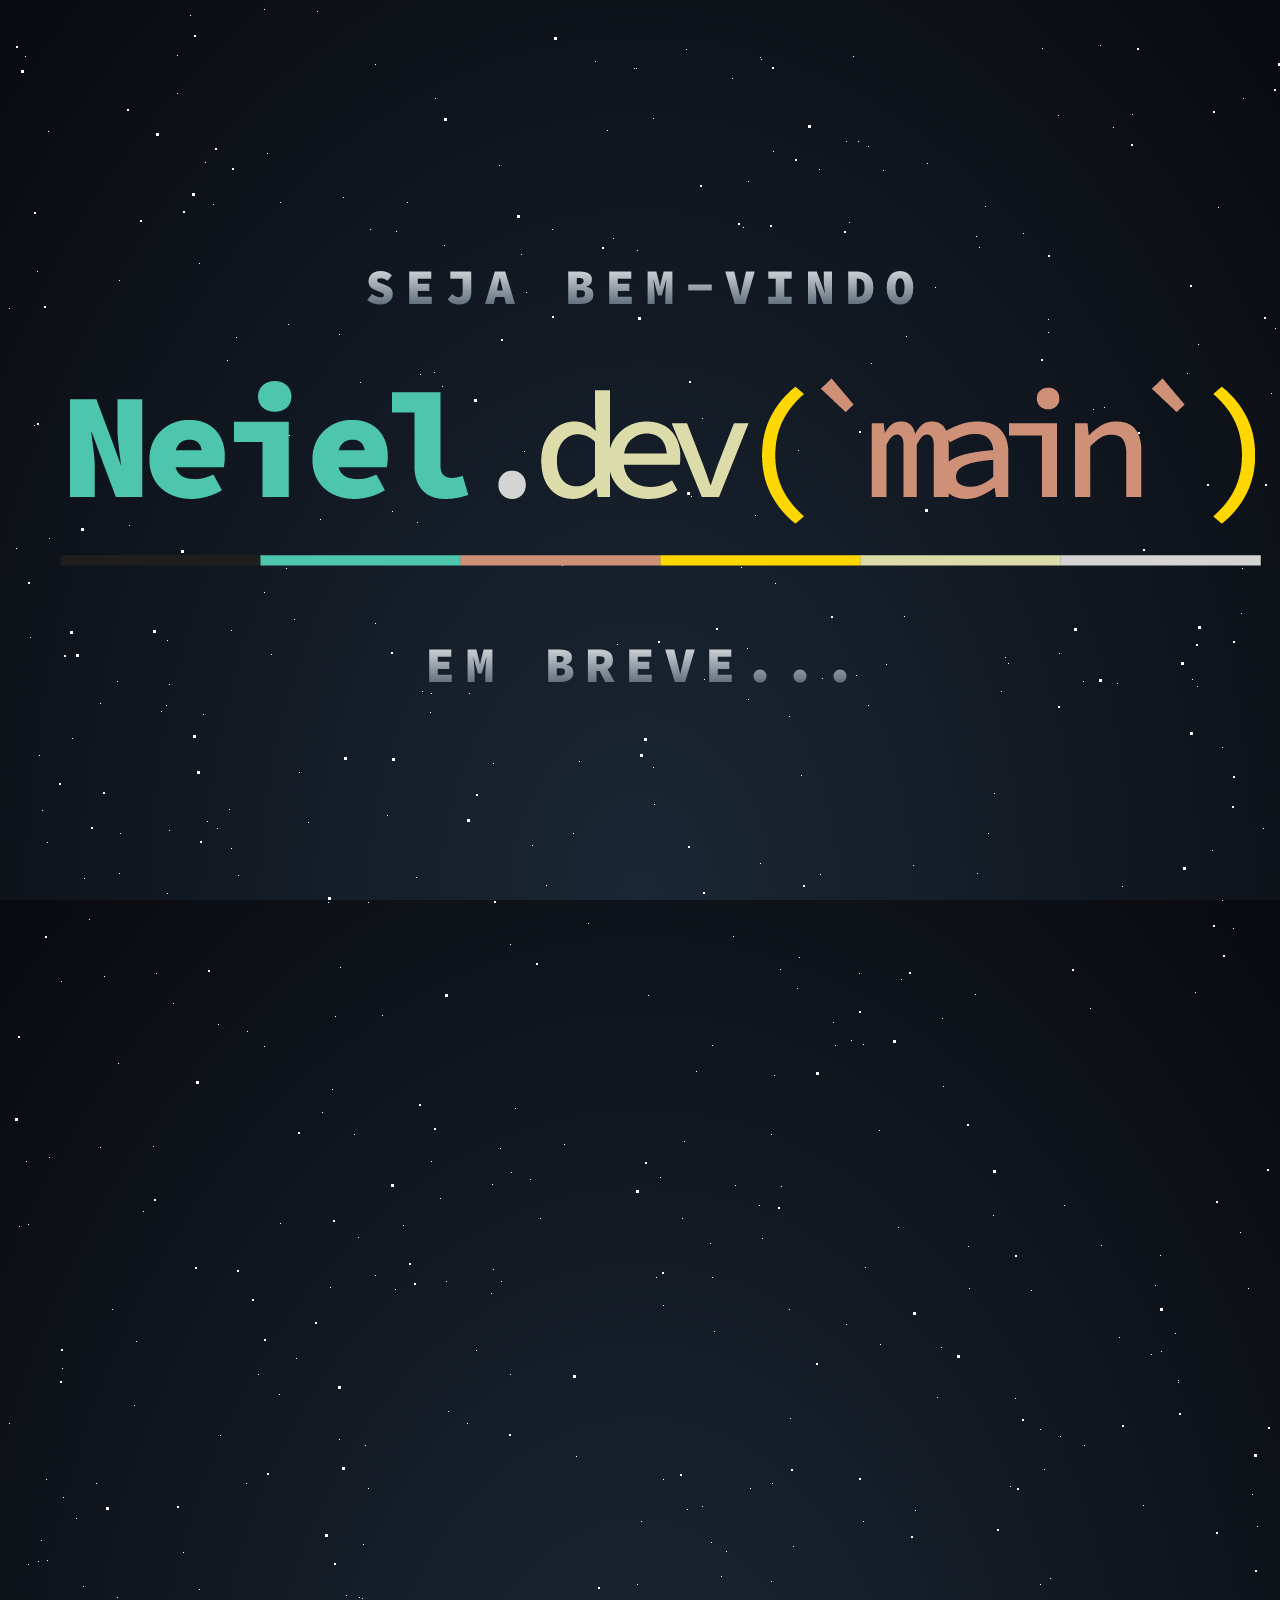
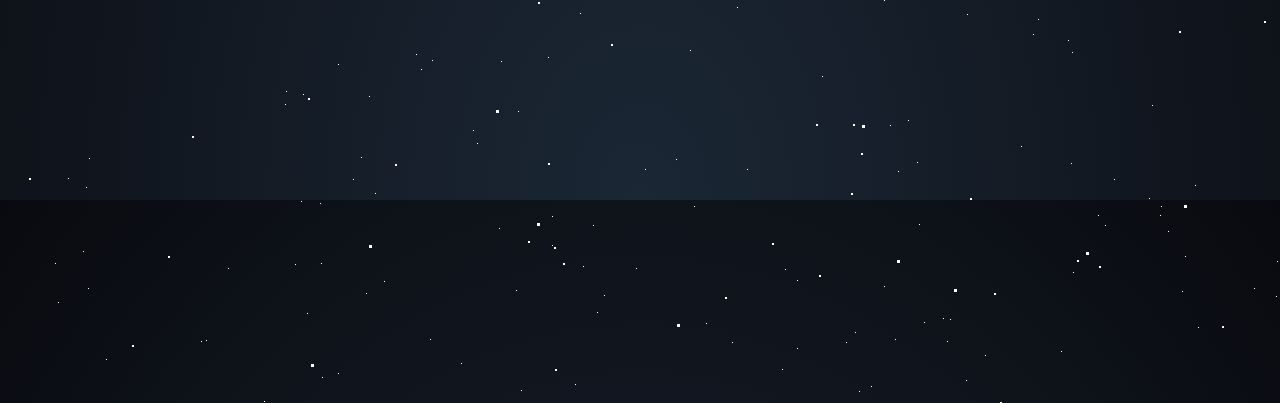
<file: index.html>
<!DOCTYPE html><html lang="pt-BR"><head> <meta charset="UTF-8"> <meta http-equiv="X-UA-Compatible" content="IE=edge"> <meta name="viewport" content="width=device-width, initial-scale=1.0"> <title>Neiel.Dev</title> <link rel="stylesheet" href="animatedBg.css"> <link rel="stylesheet" href="style.css"> <meta name="description" content="Neiel.Dev é um blog com artigos, tutoriais e opinião sobre programação no Brasil."> <link rel="shortcut icon" href="favicon.png" type="image/x-icon"> <meta property="og:title" content="Neiel.dev" /> <meta property="og:type" content="blog" /> <meta property="og:description" content="Neiel.Dev é um blog com artigos, tutoriais e opinião sobre programação no Brasil." /> <meta property="og:image" content="favicon.png" /> <meta property="og:url" content="https://Neiel.dev/" /></head><body><div id='stars'></div><div id='stars2'></div><div id='stars3'></div><div id='title'> <span> Seja bem-vindo </span> <br> <span> <img src="Neiel.dev_Logo.png" alt="Neiel.Dev"> </span> <br> <span> Em Breve... </span></div></body></html>
</file>
<file: style.css>
/**
 * Neiel.Dev
 * https://neiel.dev
 */
@import url('https://fonts.googleapis.com/css2?family=Source+Code+Pro:ital,wght@0,200;0,400;0,900;1,200;1,400;1,900&display=swap');
#title {
    font-family: 'Source Code Pro', monospace !important;
    text-transform: uppercase;
    font-weight: 900;
    top:35%;
    text-align: center;
}
@media (max-width:415px) {
    #title span {
        font-size: 18px;
    }
    img {
        width: 90%;
    }
}
</file>
<file: animatedBg.css>
#stars,#stars:after{width:1px;height:1px;box-shadow:863px 355px #fff,1758px 634px #fff,876px 1592px #fff,1845px 520px #fff,327px 1008px #fff,1085px 401px #fff,907px 1502px #fff,1432px 989px #fff,1304px 125px #fff,1672px 38px #fff,1737px 1059px #fff,993px 683px #fff,332px 959px #fff,729px 1599px #fff,1064px 1644px #fff,814px 670px #fff,322px 1279px #fff,1471px 1417px #fff,1053px 1943px #fff,1233px 605px #fff,1880px 584px #fff,228px 329px #fff,682px 1642px #fff,156px 470px #fff,997px 649px #fff,696px 671px #fff,1177px 1848px #fff,492px 1140px #fff,1923px 540px #fff,876px 1878px #fff,633px 1513px #fff,1804px 1120px #fff,1983px 1126px #fff,413px 1661px #fff,1878px 78px #fff,465px 1722px #fff,502px 1366px #fff,68px 1510px #fff,1519px 927px #fff,1147px 1277px #fff,1283px 1435px #fff,742px 1480px #fff,1945px 1604px #fff,331px 1431px #fff,1947px 1665px #fff,1589px 1960px #fff,522px 1171px #fff,1936px 56px #fff,646px 796px #fff,841px 214px #fff,1214px 739px #fff,1558px 1961px #fff,376px 1873px #fff,1837px 794px #fff,763px 1573px #fff,491px 157px #fff,1532px 1402px #fff,1525px 540px #fff,556px 1136px #fff,313px 1855px #fff,781px 708px #fff,754px 1230px #fff,357px 1437px #fff,1307px 1223px #fff,1953px 1977px #fff,589px 1904px #fff,109px 1589px #fff,591px 475px #fff,1765px 1638px #fff,917px 424px #fff,1409px 1710px #fff,702px 1235px #fff,353px 1749px #fff,1921px 1027px #fff,320px 894px #fff,1563px 1972px #fff,1170px 1374px #fff,774px 1961px #fff,909px 1754px #fff,1881px 1075px #fff,1633px 712px #fff,626px 60px #fff,789px 980px #fff,872px 1336px #fff,1776px 1871px #fff,280px 316px #fff,838px 133px #fff,1605px 830px #fff,1859px 95px #fff,1935px 21px #fff,572px 1605px #fff,694px 410px #fff,263px 646px #fff,1916px 549px #fff,724px 1934px #fff,1725px 651px #fff,438px 1273px #fff,1344px 484px #fff,1023px 1282px #fff,1240px 1280px #fff,53px 973px #fff,1470px 313px #fff,223px 840px #fff,395px 1217px #fff,898px 328px #fff,1042px 1570px #fff,827px 1037px #fff,135px 1203px #fff,676px 1133px #fff,935px 1078px #fff,1105px 119px #fff,468px 1342px #fff,1402px 1317px #fff,47px 1855px #fff,1167px 1325px #fff,1574px 1731px #fff,1991px 1466px #fff,977px 198px #fff,518px 284px #fff,78px 1779px #fff,752px 49px #fff,360px 894px #fff,75px 1578px #fff,256px 1038px #fff,1px 300px #fff,544px 221px #fff,1995px 1397px #fff,104px 1301px #fff,1244px 1486px #fff,1255px 820px #fff,1890px 1705px #fff,900px 1712px #fff,645px 110px #fff,277px 1696px #fff,985px 1207px #fff,1545px 390px #fff,629px 242px #fff,1981px 563px #fff,20px 1556px #fff,1881px 1786px #fff,1459px 1883px #fff,1567px 1370px #fff,739px 1761px #fff,412px 366px #fff,1567px 1139px #fff,1372px 269px #fff,753px 51px #fff,1106px 1771px #fff,727px 1177px #fff,977px 1947px #fff,1013px 1738px #fff,733px 559px #fff,199px 813px #fff,508px 1882px #fff,1551px 377px #fff,1772px 1115px #fff,1957px 957px #fff,259px 145px #fff,39px 834px #fff,1947px 801px #fff,350px 1229px #fff,31px 747px #fff,694px 1498px #fff,205px 196px #fff,1473px 1179px #fff,1190px 336px #fff,1434px 916px #fff,538px 877px #fff,1217px 502px #fff,1503px 1766px #fff,1787px 1601px #fff,346px 1126px #fff,20px 1216px #fff,1637px 714px #fff,360px 1480px #fff,532px 1210px #fff,1905px 1585px #fff,1990px 1353px #fff,1607px 1179px #fff,335px 189px #fff,1716px 1182px #fff,1141px 1790px #fff,1497px 302px #fff,1813px 871px #fff,747px 507px #fff,1034px 40px #fff,1534px 1644px #fff,239px 1023px #fff,674px 1210px #fff,26px 417px #fff,272px 1215px #fff,1822px 1013px #fff,544px 1808px #fff,609px 636px #fff,491px 1820px #fff,1032px 1421px #fff,1344px 452px #fff,423px 1153px #fff,790px 442px #fff,408px 869px #fff,882px 1717px #fff,1805px 1444px #fff,1090px 1807px #fff,843px 1032px #fff,159px 632px #fff,878px 656px #fff,1124px 106px #fff,1114px 878px #fff,210px 1016px #fff,1422px 1806px #fff,1418px 1082px #fff,544px 1837px #fff,1888px 1947px #fff,678px 41px #fff,1982px 256px #fff,571px 753px #fff,751px 1197px #fff,1553px 1456px #fff,939px 1933px #fff,195px 706px #fff,1338px 429px #fff,1563px 1040px #fff,1617px 857px #fff,1864px 1773px #fff,421px 2000px #fff,256px 584px #fff,916px 1914px #fff,640px 987px #fff,1349px 1359px #fff,1135px 1497px #fff,1372px 1869px #fff,1950px 1428px #fff,1439px 645px #fff,358px 1885px #fff,1050px 107px #fff,1190px 1919px #fff,287px 1856px #fff,367px 1785px #fff,355px 1536px #fff,330px 1656px #fff,38px 1471px #fff,278px 1683px #fff,384px 503px #fff,1811px 483px #fff,629px 1576px #fff,1383px 136px #fff,1833px 416px #fff,740px 691px #fff,927px 279px #fff,704px 1269px #fff,96px 968px #fff,1642px 1382px #fff,1934px 1348px #fff,1425px 1577px #fff,1531px 1706px #fff,1153px 1798px #fff,1063px 1755px #fff,1379px 620px #fff,17px 48px #fff,1550px 273px #fff,1408px 306px #fff,713px 1568px #fff,427px 90px #fff,1px 1415px #fff,76px 870px #fff,1692px 318px #fff,765px 143px #fff,1295px 68px #fff,1361px 1239px #fff,1548px 1953px #fff,1868px 433px #fff,1468px 1928px #fff,33px 1532px #fff,1455px 189px #fff,1527px 1909px #fff,278px 560px #fff,960px 1238px #fff,652px 1169px #fff,503px 1164px #fff,1343px 113px #fff,219px 352px #fff,510px 1703px #fff,112px 825px #fff,54px 1360px #fff,1490px 958px #fff,959px 1606px #fff,1796px 364px #fff,1883px 758px #fff,679px 1501px #fff,60px 1770px #fff,1950px 156px #fff,1953px 1663px #fff,1187px 1777px #fff,1745px 1136px #fff,1964px 1077px #fff,1908px 1943px #fff,1612px 679px #fff,130px 410px #fff,568px 1448px #fff,1152px 1247px #fff,1902px 624px #fff,399px 194px #fff,1618px 1604px #fff,1407px 763px #fff,1097px 1817px #fff,587px 53px #fff,1772px 843px #fff,706px 1323px #fff,1246px 1880px #fff,1807px 1562px #fff,735px 219px #fff,1775px 1705px #fff,1040px 324px #fff,668px 1751px #fff,8px 540px #fff,1268px 1888px #fff,1832px 235px #fff,1160px 1823px #fff,1032px 1576px #fff,1431px 599px #fff,1002px 1478px #fff,1235px 90px #fff,111px 272px #fff,367px 56px #fff,238px 1475px #fff,1594px 1893px #fff,314px 1104px #fff,1386px 1884px #fff,1782px 1880px #fff,80px 1880px #fff,1547px 998px #fff,230px 867px #fff,1901px 1230px #fff,1170px 1372px #fff,1889px 1938px #fff,1380px 1235px #fff,969px 865px #fff,426px 364px #fff,288px 1350px #fff,1830px 1742px #fff,845px 48px #fff,1015px 225px #fff,1025px 1626px #fff,781px 1301px #fff,484px 1176px #fff,1088px 423px #fff,1577px 1553px #fff,1618px 144px #fff,351px 1589px #fff,871px 1122px #fff,345px 1771px #fff,1040px 311px #fff,838px 1316px #fff,1515px 1177px #fff,1324px 1687px #fff,1234px 560px #fff,698px 1915px #fff,847px 1924px #fff,1705px 700px #fff,1326px 995px #fff,300px 814px #fff,1890px 670px #fff,81px 911px #fff,863px 1978px #fff,110px 1055px #fff,724px 70px #fff,175px 1544px #fff,756px 555px #fff,1143px 1346px #fff,1721px 224px #fff,1854px 1569px #fff,1969px 1035px #fff,159px 885px #fff,890px 1219px #fff,1144px 1697px #fff,857px 1259px #fff,793px 767px #fff,1189px 678px #fff,1747px 1431px #fff,1945px 1368px #fff,1269px 1853px #fff,1699px 1981px #fff,1263px 385px #fff,1433px 348px #fff,1817px 1272px #fff,1302px 987px #fff,309px 3px #fff,1942px 1337px #fff,1441px 1238px #fff,1572px 1586px #fff,554px 557px #fff,764px 1475px #fff,961px 1280px #fff,223px 622px #fff,1002px 2000px #fff,911px 1816px #fff,121px 517px #fff,379px 807px #fff,198px 1932px #fff,585px 1817px #fff,1601px 1228px #fff,92px 695px #fff,209px 820px #fff,851px 965px #fff,890px 1763px #fff,1051px 645px #fff,126px 1397px #fff,967px 986px #fff,111px 865px #fff,81px 1750px #fff,1552px 1113px #fff,30px 1553px #fff,1606px 1596px #fff,567px 1976px #fff,1708px 33px #fff,1872px 1561px #fff,98px 1951px #fff,855px 1513px #fff,1542px 1886px #fff,934px 1010px #fff,408px 1646px #fff,286px 611px #fff,1624px 1550px #fff,493px 1273px #fff,1680px 1903px #fff,789px 1940px #fff,1204px 842px #fff,524px 837px #fff,1355px 834px #fff,905px 857px #fff,1392px 1507px #fff,191px 255px #fff,1052px 1428px #fff,1587px 1330px #fff,1867px 1194px #fff,575px 1858px #fff,782px 1410px #fff,41px 1149px #fff,860px 697px #fff,740px 173px #fff,338px 1587px #fff,295px 1686px #fff,1210px 199px #fff,1905px 325px #fff,352px 374px #fff,250px 1366px #fff,860px 138px #fff,1930px 46px #fff,1567px 683px #fff,145px 1138px #fff,704px 1037px #fff,1075px 673px #fff,1527px 714px #fff,637px 1761px #fff,1860px 1649px #fff,1302px 191px #fff,1836px 857px #fff,625px 429px #fff,422px 1931px #fff,312px 511px #fff,703px 1534px #fff,1570px 1738px #fff,1364px 156px #fff,1096px 399px #fff,1225px 920px #fff,1553px 345px #fff,387px 1281px #fff,958px 1972px #fff,1153px 1343px #fff,1517px 1000px #fff,409px 514px #fff,1463px 125px #fff,1626px 905px #fff,493px 1653px #fff,1184px 671px #fff,502px 936px #fff,1406px 1800px #fff,64px 730px #fff,367px 1267px #fff,483px 1285px #fff,361px 1688px #fff,887px 1931px #fff,1759px 1522px #fff,158px 697px #fff,1703px 986px #fff,169px 47px #fff,1093px 1237px #fff,968px 228px #fff,688px 1063px #fff,1945px 939px #fff,933px 1339px #fff,1935px 175px #fff,540px 1649px #fff,293px 1793px #fff,1367px 1096px #fff,838px 1934px #fff,1742px 27px #fff,580px 915px #fff,1345px 596px #fff,1109px 675px #fff,1278px 327px #fff,165px 995px #fff,1642px 1027px #fff,50px 1894px #fff,1716px 1099px #fff,281px 427px #fff,942px 1911px #fff,1633px 892px #fff,436px 237px #fff,516px 443px #fff,88px 1475px #fff,655px 1471px #fff,605px 230px #fff,11px 1218px #fff,29px 263px #fff,739px 640px #fff,92px 1139px #fff,1647px 1683px #fff,469px 1735px #fff,513px 1982px #fff,1557px 433px #fff,109px 673px #fff,752px 855px #fff,1232px 1224px #fff,678px 41px #fff,1267px 320px #fff,855px 1036px #fff,1583px 354px #fff,599px 122px #fff,485px 755px #fff,197px 154px #fff,1111px 1329px #fff,1786px 828px #fff,485px 1261px #fff,986px 785px #fff,1152px 1807px #fff,1056px 1197px #fff,1946px 1946px #fff,1655px 1830px #fff,367px 615px #fff,1995px 272px #fff,1421px 1719px #fff,1736px 1978px #fff,789px 1872px #fff,331px 326px #fff,1624px 836px #fff,645px 759px #fff,1276px 343px #fff,1000px 655px #fff,1490px 1894px #fff,1588px 1389px #fff,18px 1153px #fff,191px 1581px #fff,374px 1007px #fff,1483px 1939px #fff,1793px 1934px #fff,414px 683px #fff,459px 1415px #fff,424px 1652px #fff,1179px 365px #fff,1806px 1638px #fff,153px 703px #fff,388px 223px #fff,1977px 297px #fff,169px 85px #fff,1174px 1883px #fff,314px 1969px #fff,1826px 1658px #fff,1924px 1706px #fff,763px 1126px #fff,1967px 1323px #fff,221px 801px #fff,811px 161px #fff,1276px 1404px #fff,1805px 488px #fff,256px 1px #fff,1865px 163px #fff,1570px 1318px #fff,929px 1389px #fff,1705px 357px #fff,648px 1269px #fff,1798px 1076px #fff,971px 239px #fff,1249px 1518px #fff,362px 221px #fff,875px 162px #fff,1007px 1390px #fff,1800px 924px #fff,777px 1861px #fff,161px 676px #fff,1737px 1558px #fff,1513px 630px #fff,148px 965px #fff,1529px 977px #fff,1728px 1017px #fff,773px 1178px #fff,1472px 1562px #fff,935px 1910px #fff,1092px 37px #fff,655px 1297px #fff,161px 822px #fff,628px 60px #fff,1332px 179px #fff,1076px 1437px #fff,291px 764px #fff,1956px 1031px #fff,40px 123px #fff,1324px 41px #fff,41px 530px #fff,1814px 108px #fff,1060px 1632px #fff,34px 802px #fff,453px 1955px #fff,1672px 731px #fff,39px 1552px #fff,1187px 984px #fff,434px 378px #fff,565px 825px #fff,896px 608px #fff,432px 1190px #fff,212px 1427px #fff,440px 1403px #fff,766px 1067px #fff,513px 246px #fff,1976px 788px #fff,791px 949px #fff,1649px 1192px #fff,1560px 163px #fff,507px 1100px #fff,312px 1795px #fff,423px 685px #fff,1308px 1880px #fff,330px 1965px #fff,1065px 1864px #fff,1708px 70px #fff,772px 961px #fff,1934px 1343px #fff,422px 704px #fff,980px 825px #fff,1781px 131px #fff,1945px 1888px #fff,1370px 1757px #fff,272px 194px #fff,850px 133px #fff,324px 1081px #fff,1395px 388px #fff,1036px 1461px #fff,596px 1887px #fff,1610px 1992px #fff,1293px 668px #fff,1803px 1097px #fff,1296px 173px #fff,1736px 887px #fff,22px 629px #fff,271px 1386px #fff,1984px 1252px #fff,725px 928px #fff,814px 1668px #fff,1370px 1285px #fff,683px 488px #fff,128px 1333px #fff,718px 1543px #fff,825px 1014px #fff,1597px 173px #fff,1082px 1000px #fff,893px 971px #fff,1947px 126px #fff,354px 1590px #fff,1582px 1049px #fff,55px 1489px #fff,812px 866px #fff,686px 1798px #fff,851px 1983px #fff,1684px 1977px #fff,1999px 1479px #fff,1457px 1517px #fff,1976px 737px #fff,1449px 393px #fff,1030px 1611px #fff,1214px 892px #fff,1435px 1641px #fff,461px 685px #fff,1825px 1930px #fff,767px 575px #fff,1989px 204px #fff,1690px 1033px #fff,193px 1933px #fff,2000px 1338px #fff,1619px 1386px #fff,182px 7px #fff,1331px 208px #fff,848px 667px #fff,75px 1843px #fff,299px 1905px #fff,919px 155px #fff,1543px 1669px #fff,785px 1538px #fff,628px 1860px #fff,1376px 1008px #fff,220px 1860px #fff}#stars2,#stars2:after{width:2px;height:2px;box-shadow:1533px 1607px #fff,1568px 306px #fff,1664px 1550px #fff,650px 632px #fff,1890px 19px #fff,486px 892px #fff,590px 1578px #fff,547px 1960px #fff,1328px 1089px #fff,770px 1198px #fff,528px 954px #fff,1208px 1192px #fff,119px 100px #fff,1114px 1416px #fff,1443px 1058px #fff,1671px 1027px #fff,1266px 80px #fff,83px 818px #fff,290px 1123px #fff,851px 1469px #fff,1130px 423px #fff,326px 1554px #fff,249px 420px #fff,703px 554px #fff,1373px 584px #fff,730px 214px #fff,8px 37px #fff,1756px 1657px #fff,1813px 1967px #fff,1944px 522px #fff,1705px 1320px #fff,544px 307px #fff,764px 58px #fff,1480px 495px #fff,259px 1464px #fff,1214px 1917px #fff,1256px 308px #fff,1007px 1246px #fff,1224px 797px #fff,1901px 527px #fff,1974px 489px #fff,1554px 1624px #fff,1584px 1560px #fff,1763px 1826px #fff,1696px 876px #fff,1734px 907px #fff,680px 837px #fff,992px 1993px #fff,1366px 81px #fff,187px 1258px #fff,387px 1755px #fff,988px 448px #fff,1452px 1499px #fff,1349px 445px #fff,1182px 276px #fff,594px 238px #fff,1992px 918px #fff,1188px 635px #fff,903px 1527px #fff,853px 1744px #fff,1069px 1851px #fff,184px 1727px #fff,717px 1888px #fff,1723px 528px #fff,468px 785px #fff,1455px 1834px #fff,20px 573px #fff,637px 1153px #fff,845px 1715px #fff,1761px 1262px #fff,962px 1789px #fff,1403px 96px #fff,1123px 135px #fff,21px 1769px #fff,244px 1290px #fff,325px 1211px #fff,764px 1834px #fff,1009px 1479px #fff,1091px 1857px #fff,1367px 1334px #fff,200px 961px #fff,1171px 1622px #fff,1467px 1589px #fff,1956px 814px #fff,836px 222px #fff,124px 1936px #fff,224px 159px #fff,783px 1460px #fff,811px 1866px #fff,1723px 6px #fff,53px 1340px #fff,851px 422px #fff,1225px 767px #fff,681px 372px #fff,546px 1838px #fff,186px 26px #fff,1349px 1794px #fff,1314px 1560px #fff,654px 1263px #fff,1687px 628px #fff,1399px 248px #fff,207px 139px #fff,1909px 1371px #fff,426px 1119px #fff,1816px 948px #fff,1973px 951px #fff,708px 619px #fff,1778px 1559px #fff,1560px 1366px #fff,160px 1847px #fff,1205px 916px #fff,1840px 1632px #fff,795px 876px #fff,1171px 1404px #fff,1922px 1390px #fff,56px 646px #fff,1247px 1561px #fff,1302px 698px #fff,540px 1754px #fff,1558px 1226px #fff,26px 203px #fff,1679px 355px #fff,1761px 1111px #fff,1937px 427px #fff,1610px 385px #fff,493px 330px #fff,10px 1027px #fff,1552px 909px #fff,1040px 246px #fff,1259px 1160px #fff,851px 1002px #fff,36px 297px #fff,1983px 652px #fff,843px 1784px #fff,229px 1261px #fff,672px 1465px #fff,307px 1313px #fff,1774px 1880px #fff,501px 1425px #fff,986px 1884px #fff,1225px 632px #fff,29px 414px #fff,95px 783px #fff,1912px 577px #fff,1033px 350px #fff,1694px 615px #fff,1208px 1523px #fff,989px 1520px #fff,175px 202px #fff,1996px 902px #fff,1050px 697px #fff,1535px 136px #fff,1640px 557px #fff,37px 927px #fff,959px 1115px #fff,192px 832px #fff,51px 774px #fff,1129px 39px #fff,1619px 875px #fff,256px 1330px #fff,411px 1095px #fff,520px 1832px #fff,1682px 88px #fff,762px 216px #fff,1205px 102px #fff,787px 150px #fff,300px 1689px #fff,401px 1254px #fff,1014px 1410px #fff,692px 176px #fff,1985px 1029px #fff,1064px 960px #fff,1298px 1066px #fff,406px 1274px #fff,1430px 1470px #fff,901px 963px #fff,1277px 1647px #fff,530px 1593px #fff,169px 1497px #fff,383px 643px #fff,1514px 1850px #fff,1135px 540px #fff,1257px 475px #fff,132px 211px #fff,52px 1372px #fff,1215px 946px #fff,1199px 475px #fff,1892px 1776px #fff,1260px 1418px #fff,695px 883px #fff,1581px 1820px #fff,146px 1190px #fff,1938px 45px #fff,823px 607px #fff,555px 1854px #fff,1256px 1612px #fff,808px 1354px #fff,808px 1715px #fff,603px 1635px #fff,1565px 1918px #fff}#stars2:after,#stars3:after,#stars:after{content:" ";top:2000px;position:absolute}#stars3,#stars3:after{width:3px;height:3px;background:0 0;box-shadow:1236px 470px #fff,1769px 347px #fff,1658px 583px #fff,330px 1375px #fff,1844px 892px #fff,1633px 309px #fff,1407px 1060px #fff,1341px 1754px #fff,320px 886px #fff,1785px 628px #fff,334px 1456px #fff,679px 481px #fff,1429px 1347px #fff,1451px 1507px #fff,1066px 617px #fff,1702px 1232px #fff,1190px 615px #fff,1697px 809px #fff,1527px 743px #fff,889px 1849px #fff,384px 747px #fff,1175px 856px #fff,7px 1107px #fff,1499px 1795px #fff,1173px 651px #fff,1078px 1841px #fff,73px 517px #fff,1372px 760px #fff,1544px 1823px #fff,529px 1812px #fff,145px 619px #fff,949px 1344px #fff,509px 204px #fff,1940px 224px #fff,185px 724px #fff,488px 1699px #fff,1566px 556px #fff,184px 182px #fff,466px 388px #fff,885px 1029px #fff,303px 1953px #fff,1875px 1383px #fff,1944px 1377px #fff,1619px 573px #fff,123px 435px #fff,68px 643px #fff,1434px 775px #fff,1742px 1777px #fff,1287px 871px #fff,800px 114px #fff,1602px 1449px #fff,917px 498px #fff,985px 1159px #fff,13px 59px #fff,459px 808px #fff,361px 1834px #fff,1281px 1374px #fff,1415px 841px #fff,632px 743px #fff,1091px 668px #fff,1626px 1750px #fff,1246px 1443px #fff,436px 107px #fff,383px 1173px #fff,62px 620px #fff,188px 1070px #fff,1418px 318px #fff,98px 1496px #fff,808px 1061px #fff,636px 727px #fff,628px 1179px #fff,905px 1301px #fff,669px 1913px #fff,1871px 589px #fff,1270px 52px #fff,546px 26px #fff,1176px 1794px #fff,1908px 1908px #fff,317px 1523px #fff,1585px 1804px #fff,1335px 1845px #fff,1526px 1865px #fff,630px 306px #fff,1416px 1085px #fff,1737px 1437px #fff,854px 1714px #fff,1152px 1297px #fff,336px 746px #fff,1571px 454px #fff,1182px 721px #fff,1525px 1600px #fff,148px 122px #fff,1985px 365px #fff,189px 760px #fff,1424px 1928px #fff,1877px 1002px #fff,173px 539px #fff,946px 1878px #fff,437px 983px #fff,565px 1364px #fff}#stars2:after,#stars3:after,#stars:after,#title{position:absolute}html{height:100%;background:radial-gradient(ellipse at bottom,#1b2735 0,#090a0f 100%);overflow:hidden}#stars{background:0 0;animation:50s linear infinite animStar}#stars:after{background:0 0}#stars2{background:0 0;animation:100s linear infinite animStar}#stars2:after{background:0 0}#stars3{animation:150s linear infinite animStar}#title{top:50%;left:0;right:0;color:#fff;text-align:center;font-family:lato,sans-serif;font-weight:300;font-size:50px;letter-spacing:10px;margin-top:-60px;padding-left:10px}#title span{background:-webkit-linear-gradient(white,#38495a);-webkit-background-clip:text;-webkit-text-fill-color:transparent}@keyframes animStar{from{transform:translateY(0)}to{transform:translateY(-2000px)}}
</file>
